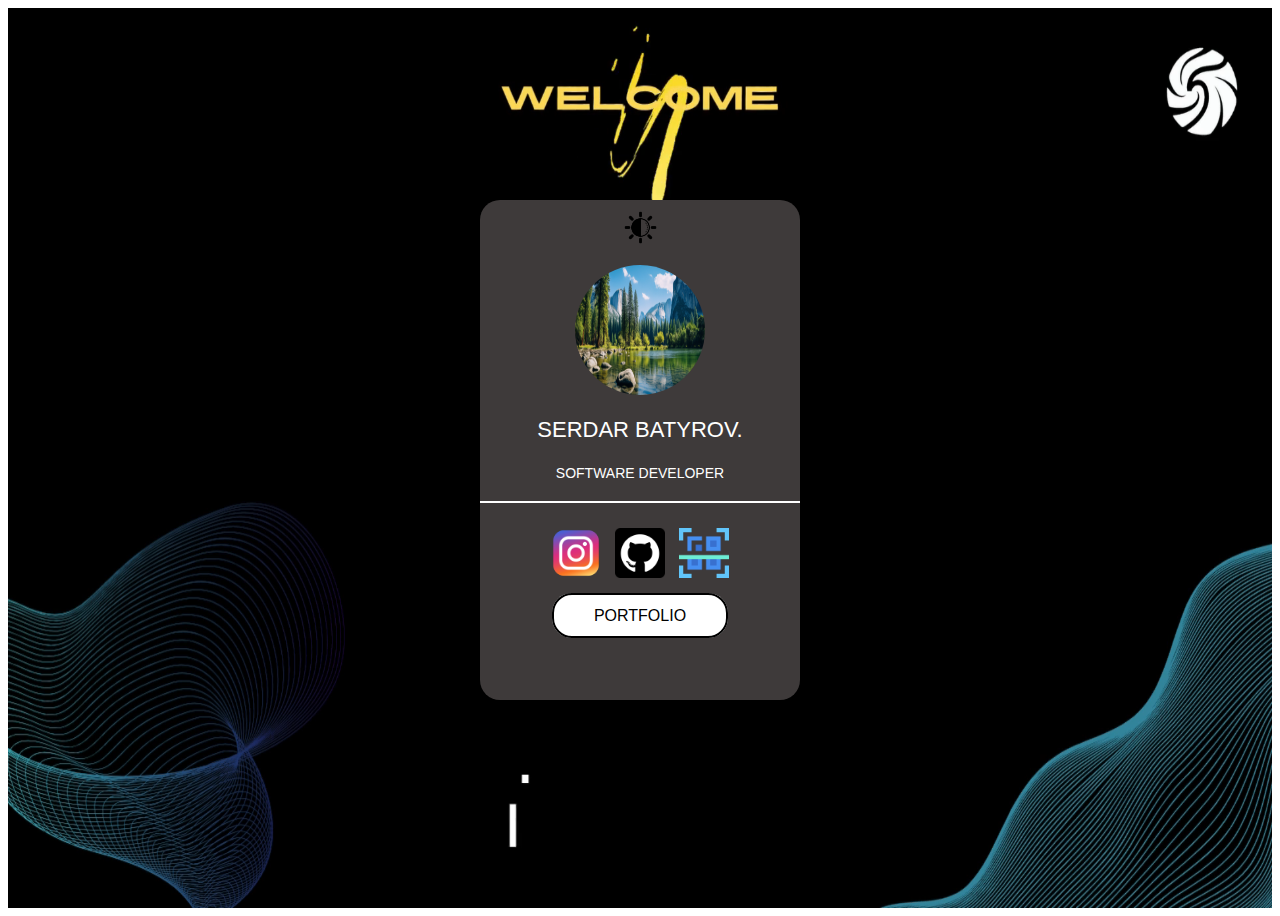
<file: index.html>
<!DOCTYPE html>
<html lang="en">
<head>
    <meta charset="UTF-8">
    <meta name="viewport" content="width=device-width, initial-scale=1.0">
    <title>Serdar Batyrov</title>
    <link rel="icon" href="media/images/favicon.ico">
    <link rel="stylesheet" href="css/style.css">
</head>
<body>
    <div class="main">
        <video muted autoplay id="background-video">
            <source src="media/video/itcamp_dark.mp4" type="video/mp4">
            Your browser does not support video tag
       </video>
    </div>        
    <div class="card"> 
        <img id="mode-btn" src="media/images/mode-btn.png" alt="mode-btn" onclick="changeMode()">
        <img src="media/images/myimg.jpg" alt="my image" id="myIMG">
        <div class="user-info">
            <p style="font-size:22px;">SERDAR BATYROV. </p>
            <p style="font-size:14px;">SOFTWARE DEVELOPER </p>
        </div>
        <div class="logo">
            <div class="logo-icon">
                <a href="https://www.instagram.com/maradona7768?igsh=NndnZXpmcjZwOHNj">
                    <img src="media/images/instagram-logo.png" alt="instagram logo">
                </a>
                
            </div>
            <div class="logo-icon">
                <a href="https://github.com/serdjo8888">
                    <img src="media/images/github-logo.png" alt="github logo">
                </a>
                
            </div>
            <div class="logo-icon">
                <a href="qrcode.html">
                    <img src="./media/images/qrcode-logo.png" alt="grcode logo">
                </a>
                
            </div>
            <div class="portfolio-btn">
                <a href="#" class="btn-link">PORTFOLIO</a>
            </div>
        </div>
    </div>
</body>
<script src='js/script.js'></script>
</html>
</file>
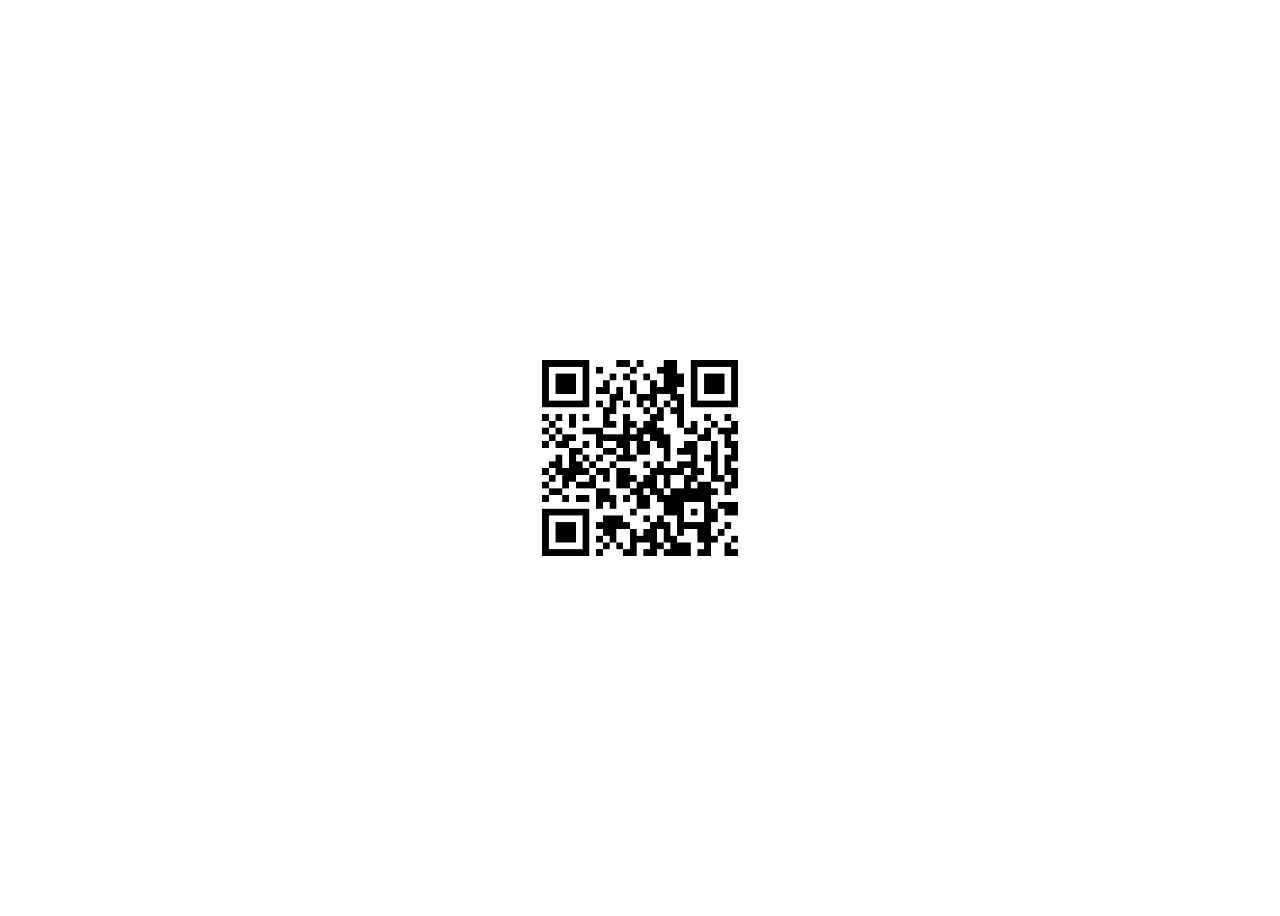
<file: qrcode.html>
<!DOCTYPE html>
<html lang="en">
<head>
    <meta charset="UTF-8">
    <meta name="viewport" content="width=device-width, initial-scale=1.0">
    <title>Serdar Batyrov</title>
    <link rel="stylesheet" href="css/style.css">
</head>
<body>
    <div class="container">
        <div class="qr">
            <img src="media/images/qrcode.png" alt="qrcode-logo">
        </div>
    </div>
</body>
</html>
</file>
<file: css/style.css>
*{
    box-sizing: border-box;
}

body{
    font-family: Arial, Helvetica, sans-serif;
}

.main{
    position: relative;
    height: 100vh;
    width:100%;
}

#background-video{
    position: absolute;
    top:0;
    left:0;
    bottom:0;
    right:0;
    width:100%;
    height:100%;
    object-fit: fill;
    z-index:-1;
}

.card{
    position: absolute;
    top:0;
    bottom: 0;
    left:0;
    right:0;
    margin: auto;
    width:320px;
    height:500px;
    background-color: rgb(62, 58, 58);
    border-radius: 20px;
}

#mode-btn{
    width: 35px;
    display: block;
    margin: 10px auto;
}

#myIMG{
    display: block;
    margin: 20px auto;
    width:130px;
    height:130px;
    border-radius: 50%;
}

.user-info{
    text-align: center;
    margin: 20px auto;
    width:100%;
    color:white;
}

.logo{
    border-top: 2px solid white;
    text-align: center;
}


.logo-icon{
    display: inline-block;
    margin-top: 20px;
    padding: 5px;
}

.logo-icon img{
    width: 50px;
}

.portfolio-btn{
    margin-top: 20px;
    text-align: center;
}

.btn-link{
    color:black;
    text-decoration: none;
    background-color: white;
    padding: 12px 40px;
    border-radius: 20px;
    border: 2px solid;
    animation:borderChangeColor 2s linear infinite ;
}

@keyframes borderChangeColor {
    25%{
        border-top: 2px cyan;
        border-right: 2 px solid yellow;
        border-bottom: 2 px solid tomato;
        border-left: 2 px solid lightgreen;
        color: white;
    }


    50%{
        border-top: 2px lightgreen;
        border-right: 2 px solid cyan;
        border-bottom: 2 px solid yellow;
        border-left: 2 px solid tomato;
        color: black;
    }
    75%{
        border-top: 2px tomato;
        border-right: 2 px solid lightgreen;
        border-bottom: 2 px solid cyan;
        border-left: 2 px solid yellow;
        color: white;
    }
    100%{
        border-top: 2px yellow;
        border-right: 2 px solid tomato;
        border-bottom: 2 px solid lightgreen;
        border-left: 2 px solid cyan;
        color: black;
    }
}


.container{
    position: relative;
    width: 100%;
    height:100vh;
}

.qr{
    position: absolute;
    top:0;
    right:0;
    bottom: 0;
    left:0;
    width: 250px;
    height: 250px;
    margin: auto;
}

.qr img{
    width: 250px;
}
</file>
